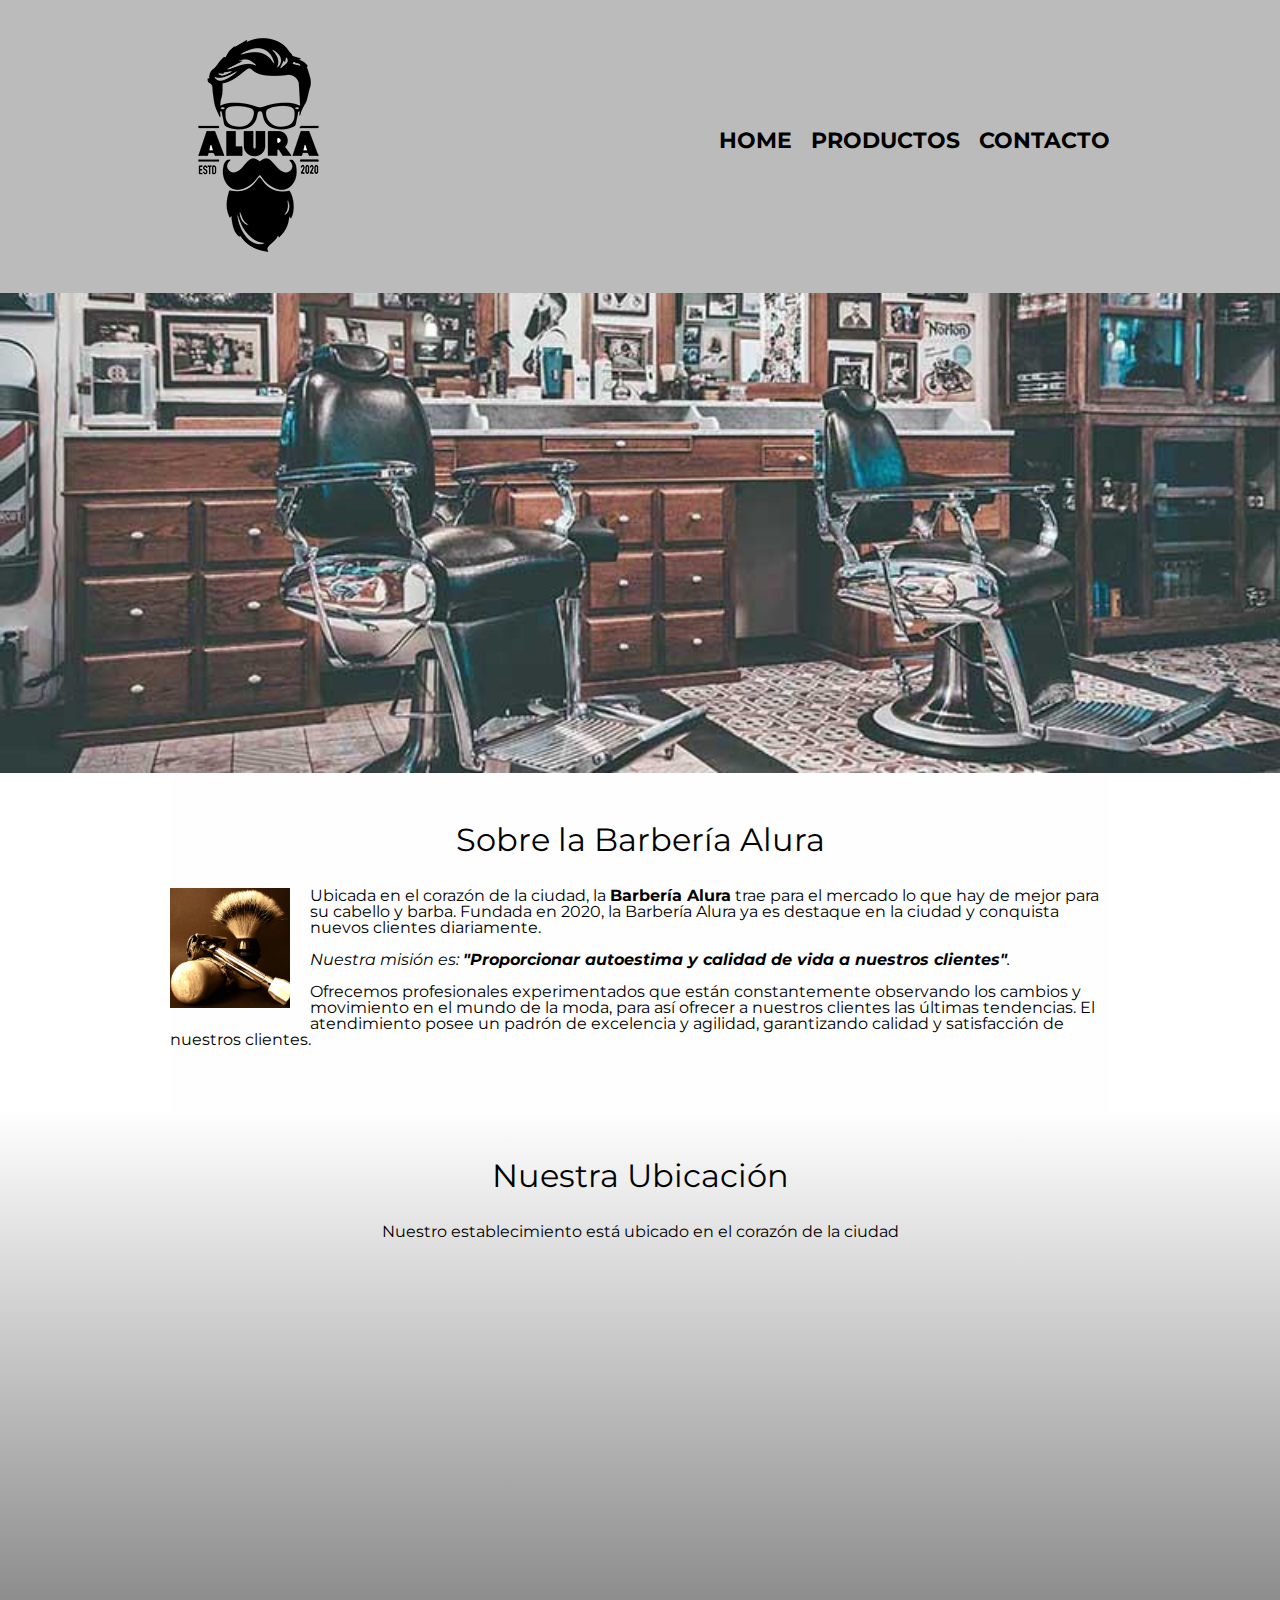
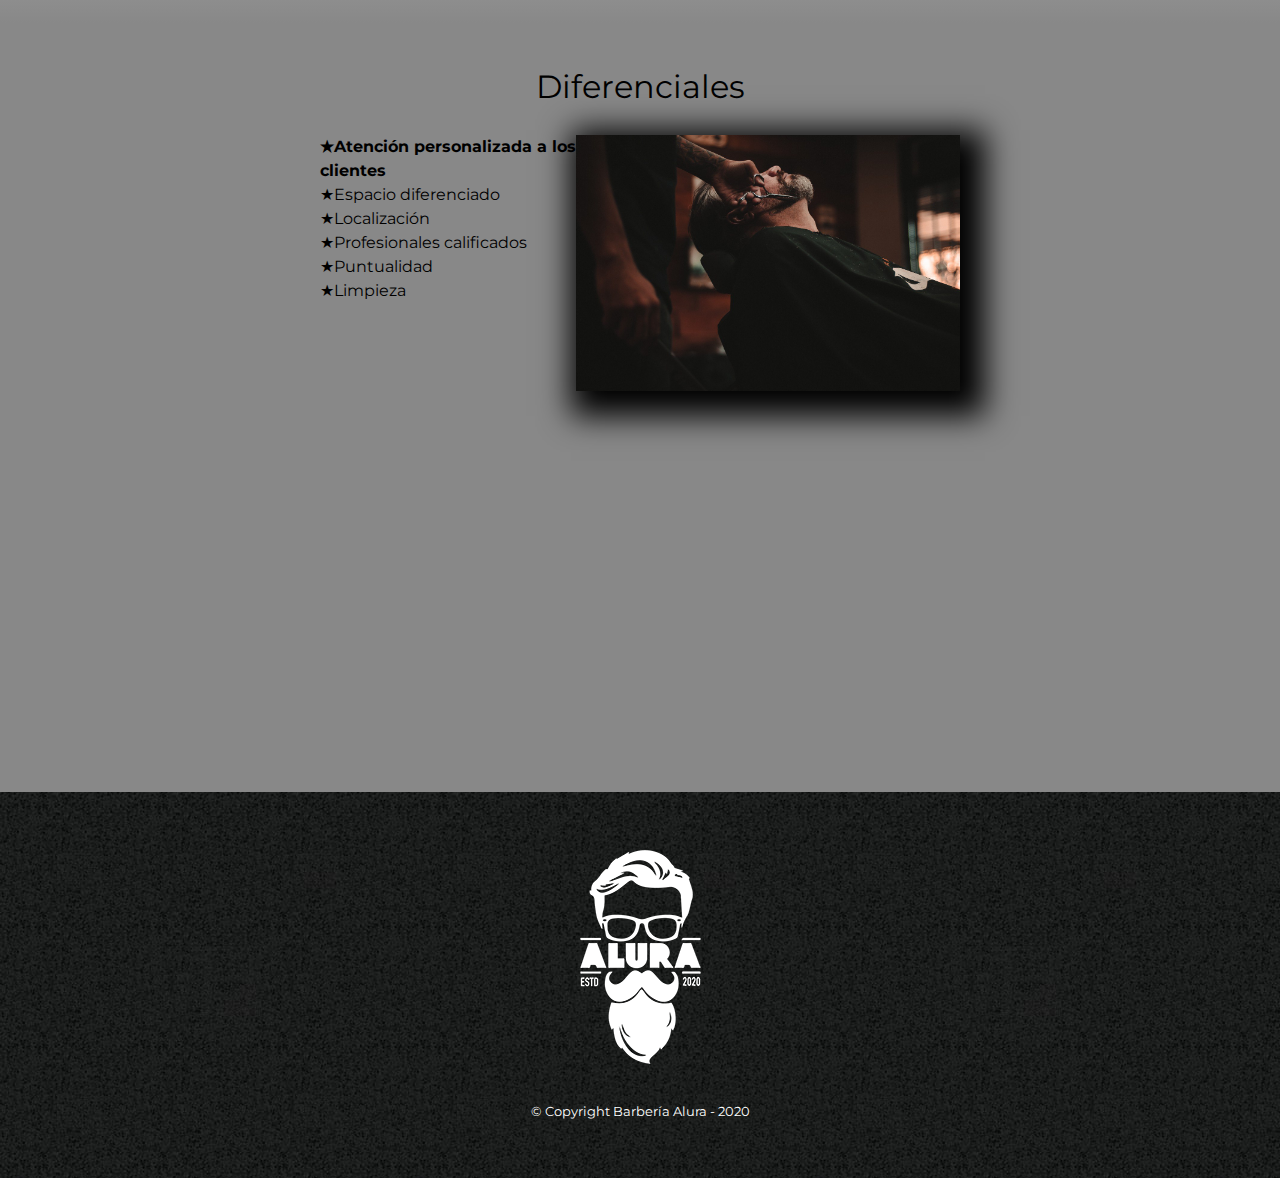
<file: index.html>
<!DOCTYPE html>

<html lang="es">

    <head>
        <meta charset="UTF-8">
        <title>Barbería Alura</title>
        <link rel="icon" href="./imagenes/logo.png" type="image/x-icon">
        <link rel="stylesheet" href="reset.css">
        <link rel="stylesheet" href="style.css">
        <link href="https://fonts.googleapis.com/css2?family=Montserrat:wght@300&display=swap" rel="stylesheet">
    </head>

    <body>

        <header>
            <div class="caja">
                <h1><img src="imagenes/logo.png"></h1>
                <nav>
                    <ul>
                        <li><a href="index.html">Home</a></li>
                        <li><a href="productos.html">Productos</a></li>
                        <li><a href="contacto.html">Contacto</a></li>
                    </ul>
                </nav>
            </div>
        </header>

        <img class="banner" src="banner/banner.jpg">

        <main>
            <section class="principal">

                <h2 class="titulo-principal">Sobre la Barbería Alura</h2>

                <img class="utensilios"  src="imagenes/utensilios.jpg" alt="Utensilios de un barbero.">

                <p>Ubicada en el corazón de la ciudad, la <strong>Barbería Alura</strong> trae para el mercado lo que hay de mejor para su cabello y barba. Fundada en 2020, la Barbería Alura ya es destaque en la ciudad y conquista nuevos clientes diariamente.</p>

                <p id="mision"><em>Nuestra misión es: <strong>"Proporcionar autoestima y calidad de vida a nuestros clientes"</strong>.</em></p>

                <p>Ofrecemos profesionales experimentados que están constantemente observando los cambios y movimiento en el mundo de la moda, para así ofrecer a nuestros clientes las últimas tendencias. El atendimiento posee un padrón de excelencia y agilidad, garantizando calidad y satisfacción de nuestros clientes.</p> 

            </section>

            <section class="mapa">

                <h3 class="titulo-principal">Nuestra Ubicación</h3>
                <p>Nuestro establecimiento está ubicado en el corazón de la ciudad</p>

                <div class="mapa-contenido">
                    <iframe src="https://www.google.com/maps/embed?pb=!1m18!1m12!1m3!1d34784.869470159!2d-46.65499870427411!3d-23.593248407555798!2m3!1f0!2f0!3f0!3m2!1i1024!2i768!4f13.1!3m3!1m2!1s0x94ce5a2b2ed7f3a1%3A0xab35da2f5ca62674!2sCaelum%20-%20Education%20and%20Innovation!5e0!3m2!1ses-419!2sbr!4v1602972945026!5m2!1ses-419!2sbr" width="100%" height="300" frameborder="0" style="border:0;" allowfullscreen="" aria-hidden="false" tabindex="0"></iframe>
                </div>

            </section>

            <section class="diferenciales">

                <h3 class="titulo-principal">Diferenciales</h3>

                <div class="contenido-diferenciales">
                    <ul class="lista-diferenciales">
                        <li class="items">Atención personalizada a los clientes</li>
                        <li class="items">Espacio diferenciado</li>
                        <li class="items">Localización</li>
                        <li class="items">Profesionales calificados</li>
                        <li class="items">Puntualidad</li>
                        <li class="items">Limpieza</li>
                    </ul><img src="diferenciales/diferenciales.jpg" class="imagen-diferenciales">
                </div>

                <div class="video">
                    <iframe width="560" height="315" src="https://www.youtube.com/embed/wcVVXUV0YUY" frameborder="0" allow="accelerometer; autoplay; clipboard-write; encrypted-media; gyroscope; picture-in-picture" allowfullscreen></iframe>
                </div>

            </section>

        </main>

        <footer>
            <img src="imagenes/logo-blanco.png">
            <p class="copyright">&copy Copyright Barbería Alura - 2020</p>
        </footer>

    </body>
</html>
</file>
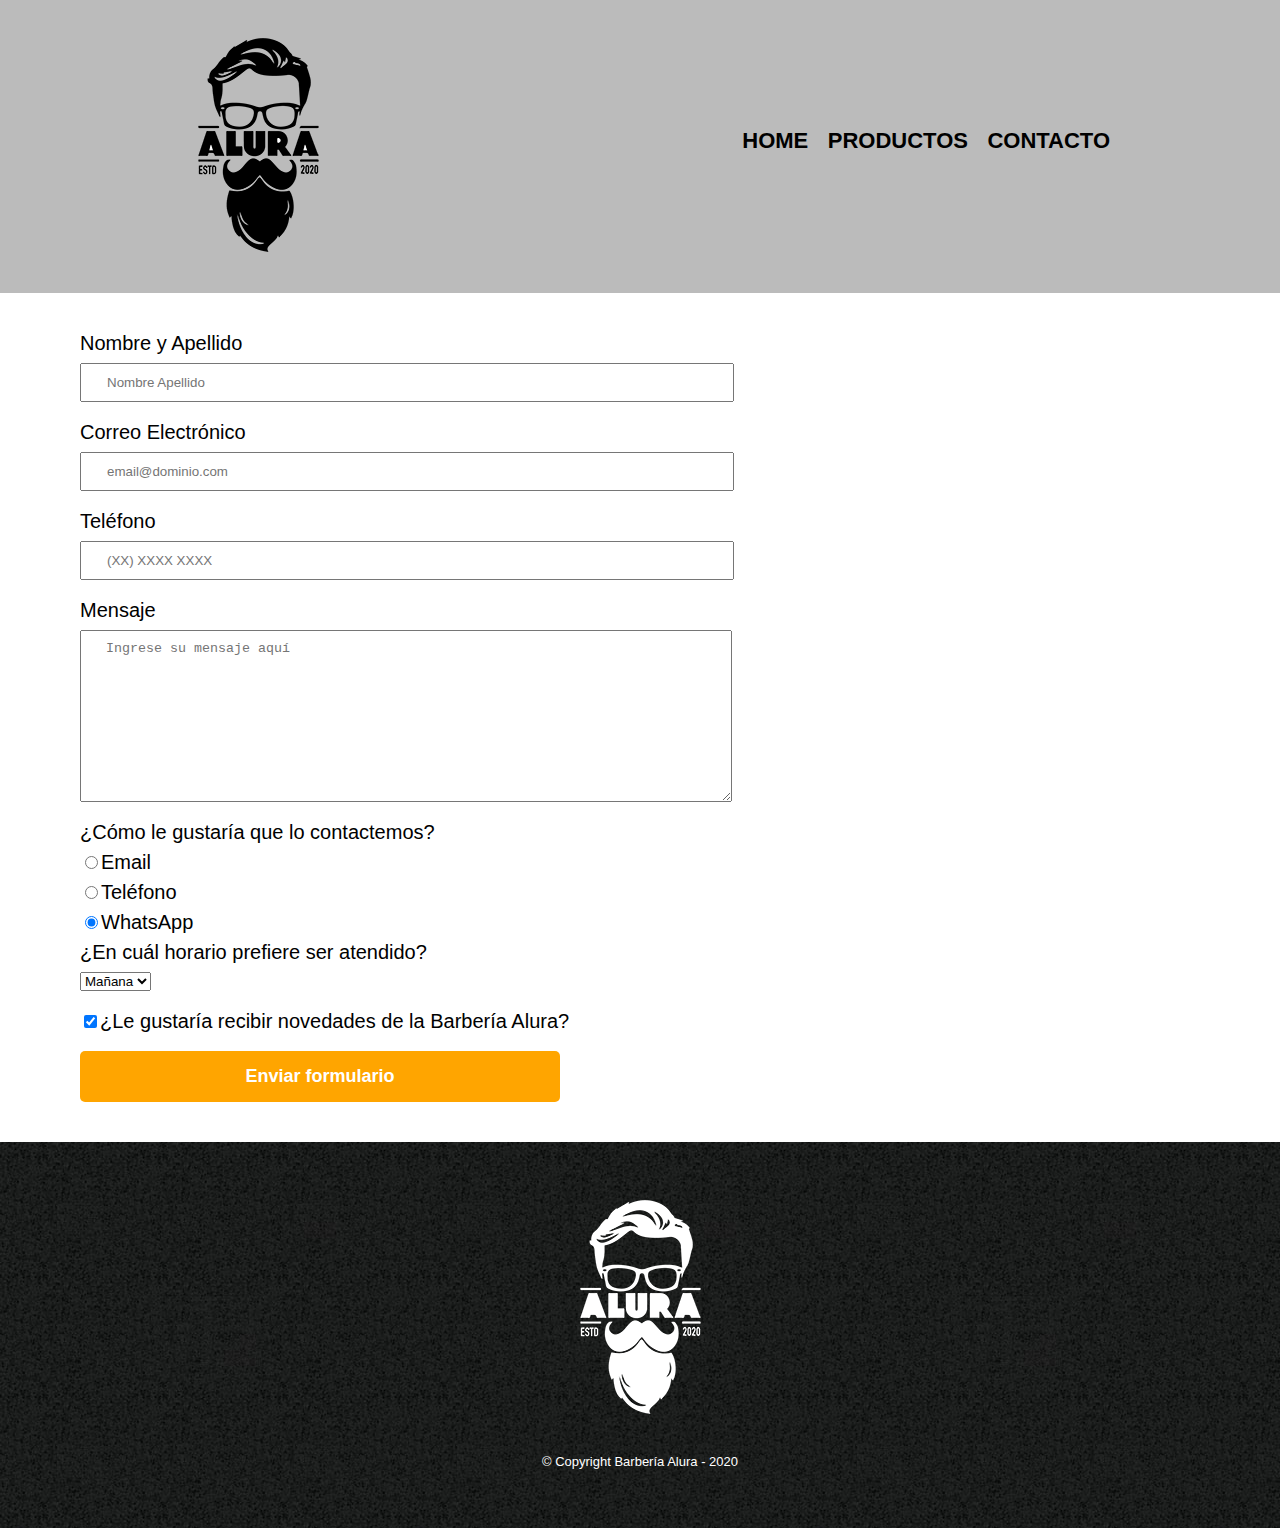
<file: contacto.html>
<!DOCTYPE html>

<html>
    <head>
        <meta charset="UTF-8">
        <title>Contacto - Barbería Alura</title>
        <link rel="icon" href="./imagenes/logo.png" type="image/x-icon">
        <link rel="stylesheet" href="reset.css">
        <link rel="stylesheet" href="style.css">
    </head>
    <body>
        <header>
            <div class="caja">
                <h1><img src="imagenes/logo.png" alt="Logo de la Barbería Alura"></h1>
                <nav>
                    <ul>
                        <li><a href="index.html">Home</a></li>
                        <li><a href="productos.html">Productos</a></li>
                        <li><a href="contacto.html">Contacto</a></li>
                    </ul>
                </nav>
            </div>
        </header>
        <main>
            <form>
                <label for="nombreapellido">Nombre y Apellido</label>
                <input type="text" id="nombreapellido" class="input-padron" required placeholder="Nombre Apellido">

                <label for="correoelectronico">Correo Electrónico</label>
                <input type="email" id="correoelectronico" class="input-padron" required placeholder="email@dominio.com">

                <label for="telefono">Teléfono</label>
                <input type="tel" id="telefono" class="input-padron" required placeholder="(XX) XXXX XXXX">

                <label for="mensaje">Mensaje</label>
                <textarea cols="70" rows="10" id="mensaje" class="input-padron" required placeholder="Ingrese su mensaje aquí"></textarea>

                <fieldset>
                    <legend>¿Cómo le gustaría que lo contactemos?</legend>
                    <label for="radio-email"><input type="radio" name="contacto" value="email" id="radio-email">Email</label>
                    <label for="radio-telefono"><input type="radio" name="contacto" value="telefono" id="radio-telefono">Teléfono</label>
                    <label for="radio-whatsapp"><input type="radio" name="contacto" value="whatsapp" id="radio-whatsapp" checked>WhatsApp</label>
                </fieldset>

                <fieldset>
                    <legend>¿En cuál horario prefiere ser atendido?</legend>
                    <select>
                        <option>Mañana</option>
                        <option>Tarde</option>
                        <option>Noche</option>
                    </select>
                </fieldset>

                <label class="checkbox"><input type="checkbox" checked>¿Le gustaría recibir novedades de la Barbería Alura?</label>
                <input type="submit" value="Enviar formulario" class="enviar">

            </form>
        </main>
        <footer>
            <img src="imagenes/logo-blanco.png"  alt="Logo de la Barbería Alura">
            <p class="copyright">&copy Copyright Barbería Alura - 2020</p>
        </footer>
    </body>
</html>
</file>
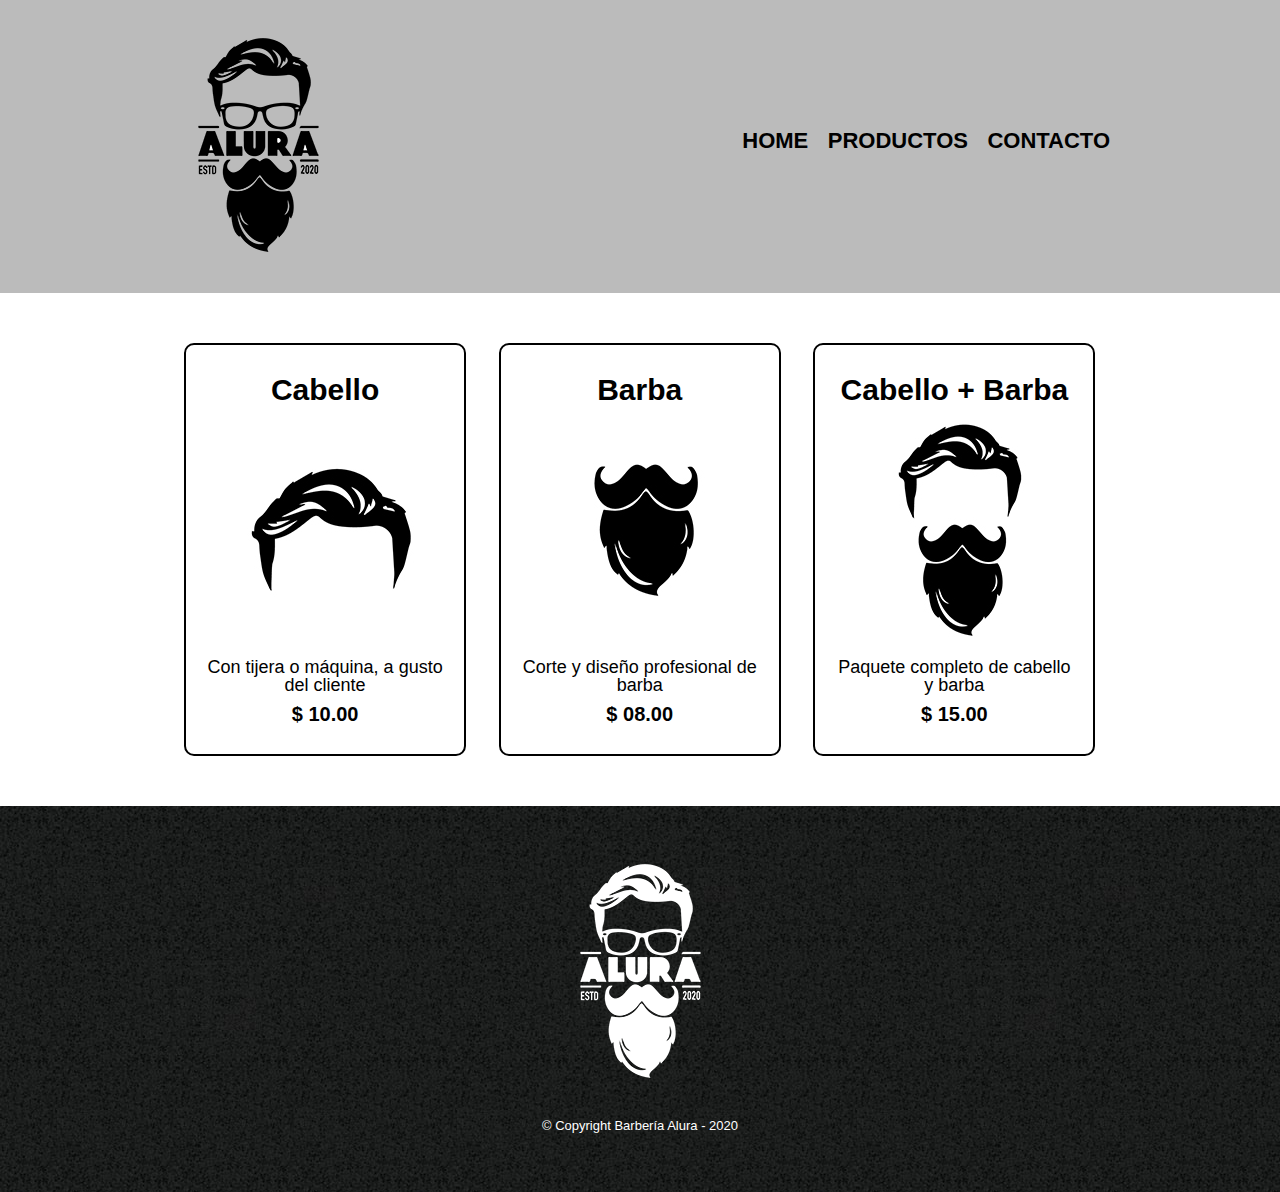
<file: productos.html>
<!DOCTYPE html>

<html>
    <head>
        <meta charset="UTF-8">
        <title>Productos - Barbería Alura</title>
        <link rel="icon" href="./imagenes/logo.png" type="image/x-icon">
        <link rel="stylesheet" href="reset.css">
        <link rel="stylesheet" href="style.css">
    </head>
    <body>
        <header>
            <div class="caja">
                <h1><img src="imagenes/logo.png"></h1>
                <nav>
                    <ul>
                        <li><a href="index.html">Home</a></li>
                        <li><a href="productos.html">Productos</a></li>
                        <li><a href="contacto.html">Contacto</a></li>
                    </ul>
                </nav>
            </div>
        </header>

        <main>
            <ul class="productos">
                <li>
                    <h2>Cabello</h2>
                    <img src="imagenes/cabello.jpg">
                    <p class="producto-descripcion">Con tijera o máquina, a gusto del cliente</p>
                    <p class="producto-precio">$ 10.00</p>
                </li>
                <li>
                    <h2>Barba</h2>
                    <img src="imagenes/barba.jpg">
                    <p class="producto-descripcion">Corte y diseño profesional de barba</p>
                    <p class="producto-precio">$ 08.00</p>
                </li>
                <li>
                    <h2>Cabello + Barba</h2>
                    <img src="imagenes/cabello+barba.jpg">
                    <p class="producto-descripcion">Paquete completo de cabello y barba</p>
                    <p class="producto-precio">$ 15.00</p>
                </li>
            </ul>
        </main>

        <footer>
            <img src="imagenes/logo-blanco.png">
            <p class="copyright">&copy Copyright Barbería Alura - 2020</p>
        </footer>
    </body>
</html>
</file>
<file: style.css>
body{
    font-family: 'Montserrat', sans-serif;
}

header {
    background-color: #BBBBBB;
    padding: 20px 0;
}

.caja{
    width: 940px;
    position: relative;
    margin: 0 auto;
}

nav{
    position: absolute;
    top:110px;
    right: 0;
}

nav li{
    display: inline;
    margin: 0 0 0 15px;
}

nav a{
    text-transform: uppercase;
    color: #000000;
    font-weight: bold;
    font-size: 22px;
    text-decoration: none;
}

nav a:hover{
    color: #c78c19;
    text-decoration: underline;
}

.productos{
    width: 940px;
    margin: 0 auto;
    padding: 50px;
}


.productos li{
    display: inline-block;
    text-align: center;
    width: 30%;
    vertical-align: top;
    margin: 0 1.5%;
    padding: 30px 20px;
    box-sizing: border-box;
    border: 2px solid #000000;
    border-radius: 10px;
}

.productos li:hover{
    border-color:#c78c19;
}

.productos li:active{
    border-color:#088c19;
}

.productos h2{
    font-size: 30px;
    font-weight: bold;
}

.productos li:hover h2{
    font-size: 33px;
}

.producto-descripcion{
    font-size: 18px;
}

.producto-precio{
    font-size: 20px;
    font-weight: bold;
    margin-top:10px;
}

footer{
    text-align: center;
    background: url(imagenes/bg.jpg);
    padding:40px;
}

.copyright{
    color:#FFFFFF;
    font-size: 13px;
    margin:20px;
}

form{
    margin: 40px 0px 40px 80px;
}

form label, form legend{
    display: block;
    font-size: 20px;
    margin: 0 0 10px;
}

.input-padron{
    display: block;
    margin: 0 0 20px;
    padding: 10px 25px;
    width: 50%;
}

.checkbox{
    margin:20px 0;
}

.enviar{
    width: 40%;
    padding: 15px 0;
    font-size: 18px;
    font-weight: bold;
    color:white;
    background: orange;
    border:none;
    border-radius: 5px;
    transition: 1s all;
    cursor:pointer;
}

.enviar:hover{
    background: darkorange;
    transform: scale(1.2);
}


/*Aquí inicia el CSS para nuestra home*/
.banner{
    width: 100%;
}

.principal{
    padding: 3em 0;
    background: #FEFEFE;
    width: 940px;
    margin: 0 auto;
}

.titulo-principal{
    text-align: center;
    font-size: 2em;
    margin: 0 0 1em;
    clear:left;
}

.principal p{
    margin: 0 0 1em;
}

.principal strong{
    font-weight: bold;
}

.principal em{
    font-style: italic;
}

.utensilios{
    width: 120px;
    float:left;
    margin: 0 20px 20px 0;
}

.mapa{
    padding: 3em 0;
    background: linear-gradient(#FEFEFE, #888888)
}

.mapa p{
    margin: 0 0 2em;
    text-align: center;
}

.mapa-contenido{
    width: 940px;
    margin: 0 auto;
}

.diferenciales{
    padding: 3em 0;
    background: #888888;
}

.contenido-diferenciales{
    width: 640px;
    margin: 0 auto;
}

.lista-diferenciales{
    width: 40%;
    display: inline-block;
    vertical-align: top;
}

.items{
    line-height: 1.5;
}

.items:before{
    content:"★"
}

.items:first-child{
    font-weight: bold;
}

.imagen-diferenciales{
    width: 60%;
    transition: 400ms;
    box-shadow: 10px 10px 30px 15px #000000;
}

.imagen-diferenciales:hover{
    opacity: 0.3;
}

.video{
    width: 560px;
    margin: 1em auto;
}
</file>
